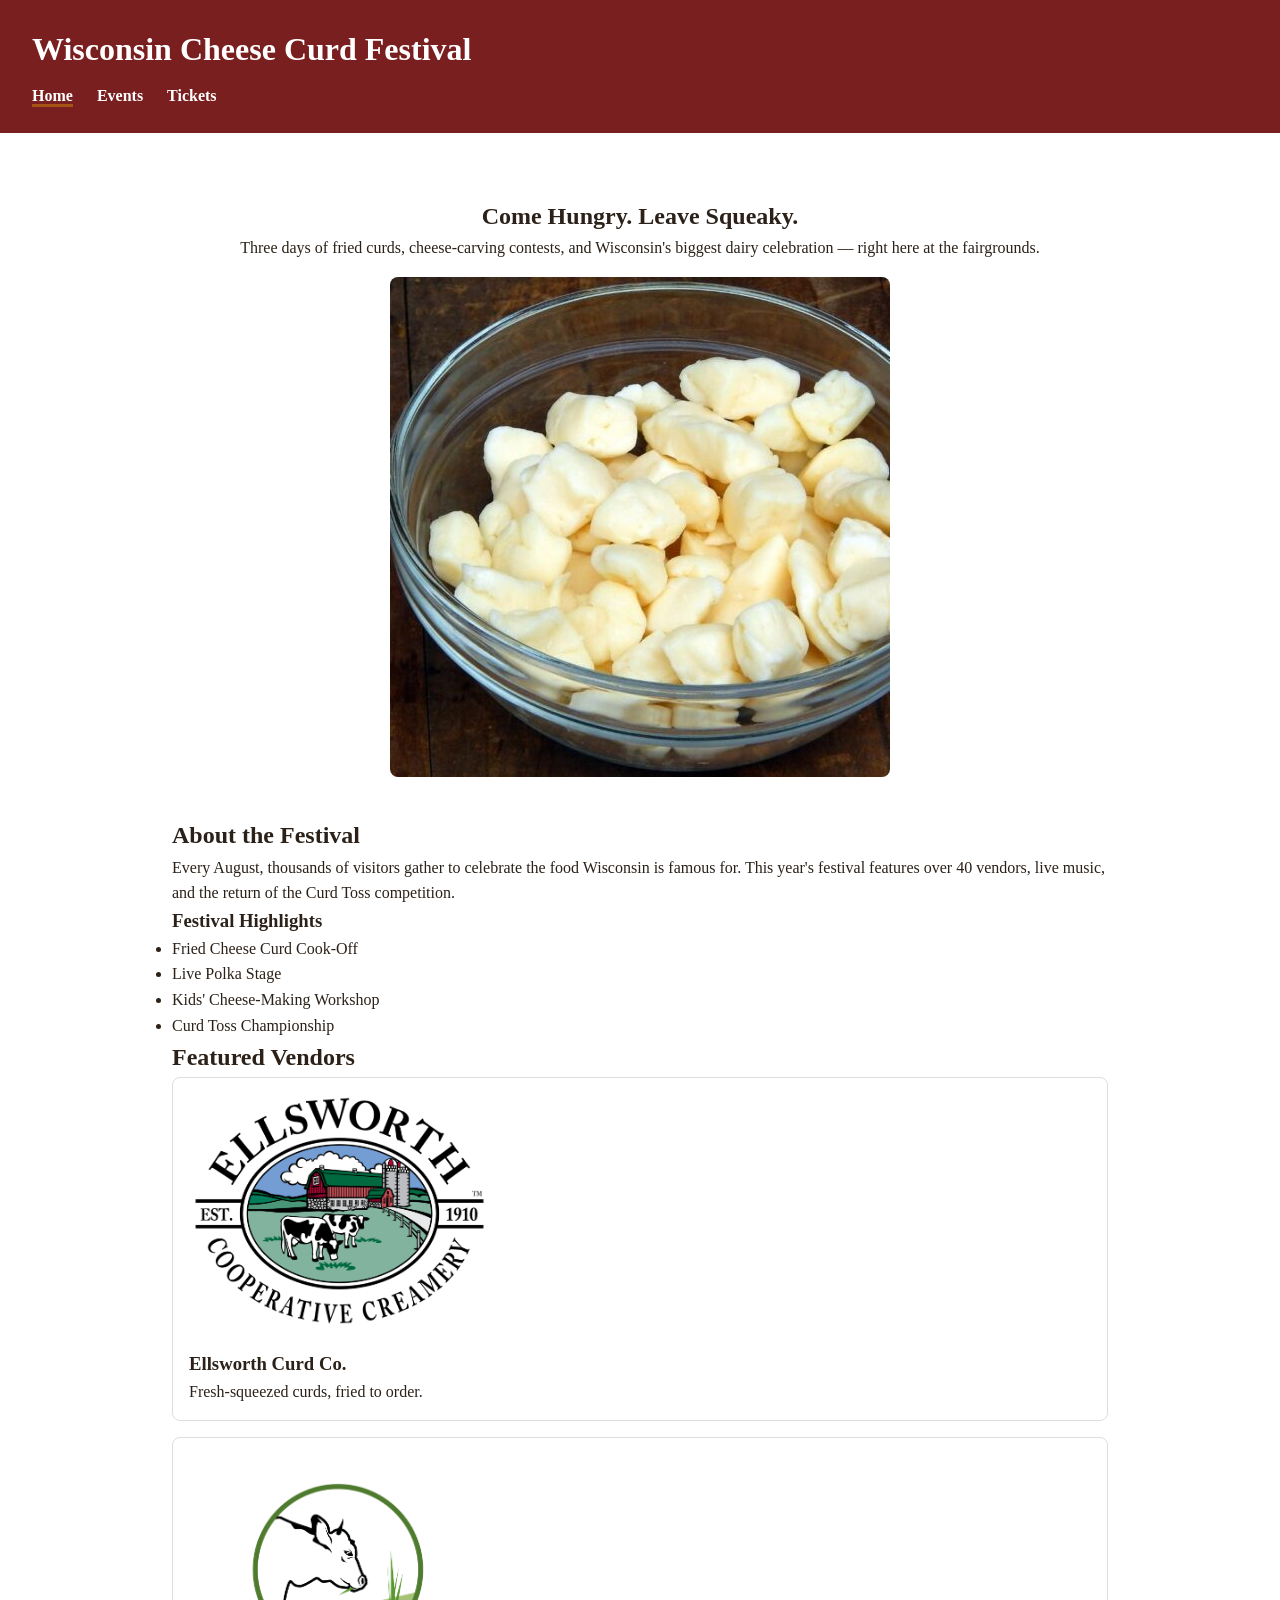
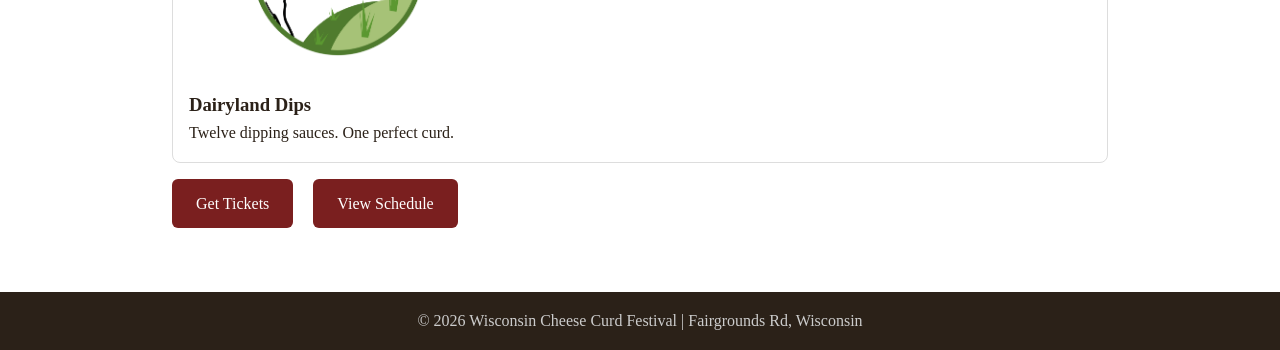
<file: LP1_Assessment/index.html>
<!DOCTYPE html>
<html lang="en">
<head>
    <meta charset="UTF-8">
    <meta name="viewport" content="width=device-width, initial-scale=1.0">
    <title>Wisconsin Cheese Curd Festival</title>
    <link rel="stylesheet" href="style.css">
</head>
<body>
  <!-- Skip link: the FIRST focusable element on the page. -->
  <!-- Lets keyboard users jump past the nav straight to main content. -->
  <a class="skip-link" href="#main">Skip to main content</a>

  <header>
    <h1>Wisconsin Cheese Curd Festival</h1>
    <nav>
      <ul>
        <li><a href="index.html" aria-current="page">Home</a></li>
        <!--removed id="nav-events-link" below-->
        <li><a href="events.html" >Events</a></li>
        <li><a href="tickets.html">Tickets</a></li>
      </ul>
    </nav>
  </header>

  <main id="main">
    <section class="hero">
      <h2>Come Hungry. Leave Squeaky.</h2>
      <p>Three days of fried curds, cheese-carving contests, and Wisconsin's biggest dairy celebration — right here at the fairgrounds.</p>
    <!-- Image taken from https://www.fermentingforfoodies.com/squeaky-cheese-curds/-->
     <img src="curds.jpg" alt="cheese curds in a glass bowl">
    </section>

    <section class="about">
      <h2>About the Festival</h2>
      <p>Every August, thousands of visitors gather to celebrate the food Wisconsin is famous for. This year's festival features over 40 vendors, live music, and the return of the Curd Toss competition.</p>

      <div class="highlights">
        <h3>Festival Highlights</h3>
        <ul>
          <li>Fried Cheese Curd Cook-Off</li>
          <li>Live Polka Stage
          <li>Kids' Cheese-Making Workshop</li>
          <li>Curd Toss Championship</li>
        </ul>
      </div>
    </section>

    <section class="vendors">
      <h2>Featured Vendors</h2>
      <div class="vendor-card">
        <!-- Image from https://www.ellsworthcheese.com/visit/ellsworth/ -->
        <img src="vendor1.png" alt="Ellsworth Curd Co. Logo">
        <h3>Ellsworth Curd Co.</h3>
        <p>Fresh-squeezed curds, fried to order.</p>
      </div>
      <div class="vendor-card">
        <!-- TODO: Find Image for the vendor -->
        <img src="vendor2.png" alt="dairyland dips logo" > <!--Image by <a href="https://pixabay.com/users/ankreastudio-7123810/?utm_source=link-attribution&utm_medium=referral&utm_campaign=image&utm_content=3811908">Anna</a> from <a href="https://pixabay.com//?utm_source=link-attribution&utm_medium=referral&utm_campaign=image&utm_content=3811908">Pixabay</a>-->
        <h3>Dairyland Dips</h3>
        <p>Twelve dipping sauces. One perfect curd.</p>
      </div>
    </section>

    <section>
      <a href="tickets.html" class="btn">Get Tickets</a>
      <a href="events.html" class="btn">View Schedule</a>
    </section>
  </main>

  <footer>
    <p>&copy; 2026 Wisconsin Cheese Curd Festival | Fairgrounds Rd, Wisconsin</p>
  </footer>

</body>
</html>
</file>
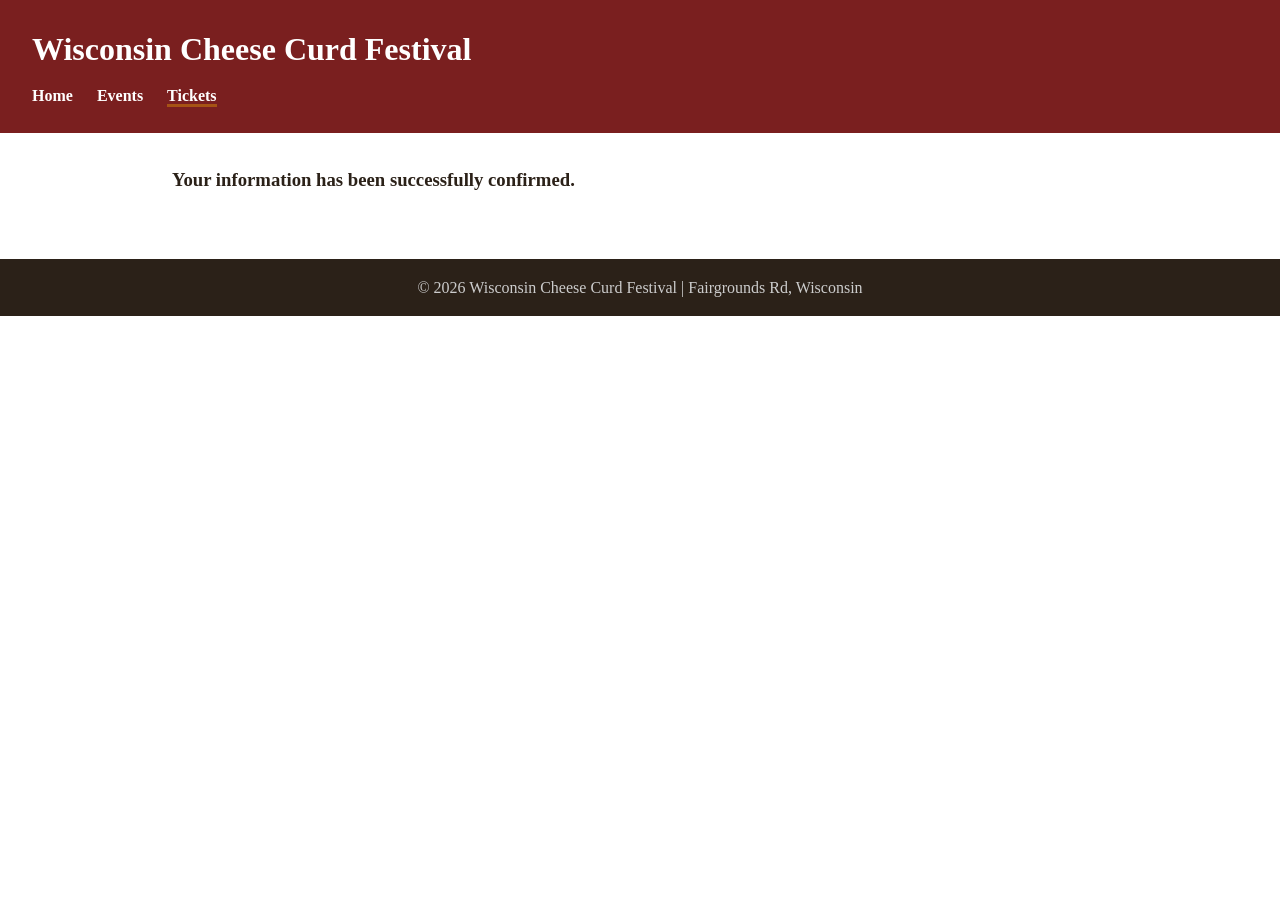
<file: LP1_Assessment/confirmation.html>
<!DOCTYPE html>
<html lang="en">
    <head>
        <meta charset="UTF-8">
        <meta name="viewport" content="width=device-width, initial-scale=1.0">
        <title>Wisconsin Cheese Curd Festival</title>
        <link rel="stylesheet" href="style.css">
    </head>
    <body>
        <a class="skip-link" href="#main">Skip to main content</a>

        <header>
            <h1>Wisconsin Cheese Curd Festival</h1>
            <nav>
                <ul>
                    <li><a href="index.html">Home</a></li>
                    <!--removed id="nav-events-link" below-->
                    <li><a href="events.html" >Events</a></li>
                    <li><a href="tickets.html" aria-current="page">Tickets</a></li>
                </ul>
            </nav>
        </header>

        <main id="main">
            <h3>Your information has been successfully confirmed. </h3>
        </main>

        <footer>
            <p>&copy; 2026 Wisconsin Cheese Curd Festival | Fairgrounds Rd, Wisconsin</p>
        </footer>
    </body>
</html>
</file>
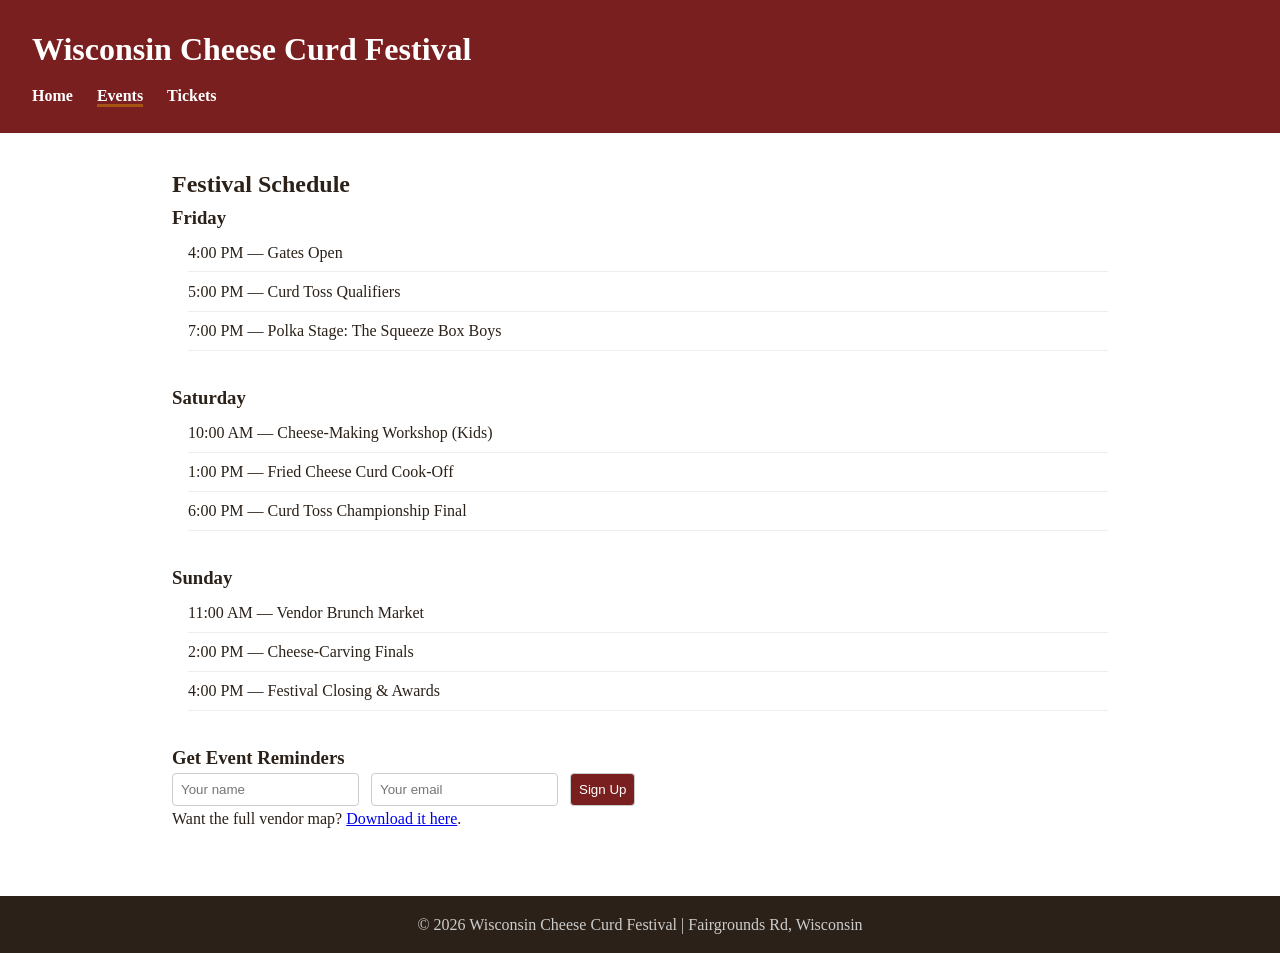
<file: LP1_Assessment/events.html>
<!DOCTYPE html>
<html lang="en">
<head>
  <meta charset="UTF-8">
  <meta name="viewport" content="width=device-width, initial-scale=1.0">
  <title>Events - Wisconsin Cheese Curd Festival</title>
  <link rel="stylesheet" href="style.css">
</head>
<body>

  <!-- Skip link: the FIRST focusable element on the page. -->
  <!-- Lets keyboard users jump past the nav straight to main content. -->
  <a class="skip-link" href="#main">Skip to main content</a>

  <header>
    <h1>Wisconsin Cheese Curd Festival</h1>
    <nav>
      <ul>
        <li><a href="index.html">Home</a></li>
        <!--removed id="nav-events-link" below-->
        <li><a href="events.html"  aria-current="page">Events</a></li>
        <li><a href="tickets.html">Tickets</a></li>
      </ul>
    </nav>
  </header>

  <main id="main">
    <h2>Festival Schedule</h2>

    <section class="day">
      <h3>Friday</h3>
      <ul>
        <li>4:00 PM — Gates Open</li>
        <li>5:00 PM — Curd Toss Qualifiers</li>
        <li>7:00 PM — Polka Stage: The Squeeze Box Boys</li>
      </ul>
    </section>

    <section class="day">
      <h3>Saturday</h3>
      <ul>
        <li>10:00 AM — Cheese-Making Workshop (Kids)</li>
        <li>1:00 PM — Fried Cheese Curd Cook-Off</li>
        <li>6:00 PM — Curd Toss Championship Final</li>
      </ul>
    </section>

    <section class="day">
      <h3>Sunday</h3>
      <ul>
        <li>11:00 AM — Vendor Brunch Market</li>
        <li>2:00 PM — Cheese-Carving Finals</li>
        <li>4:00 PM — Festival Closing & Awards</li>
      </ul>
    </section>

    <div class="signup">
      <h3>Get Event Reminders</h3>
      <form action="confirmation.html"><!-- removed "action="/subscribe" method="post"" to add a fake confirmation page-->
        <input type="text" placeholder="Your name">
        <input type="email" placeholder="Your email">
        <button type="submit">Sign Up</button>
      </form>
    </div>

    <p>Want the full vendor map? <a href="vendor-map.html">Download it here</a>.</p>
  </main>

  <footer>
    <p>&copy; 2026 Wisconsin Cheese Curd Festival | Fairgrounds Rd, Wisconsin</p>
  </footer>

</body>
</html>
</file>
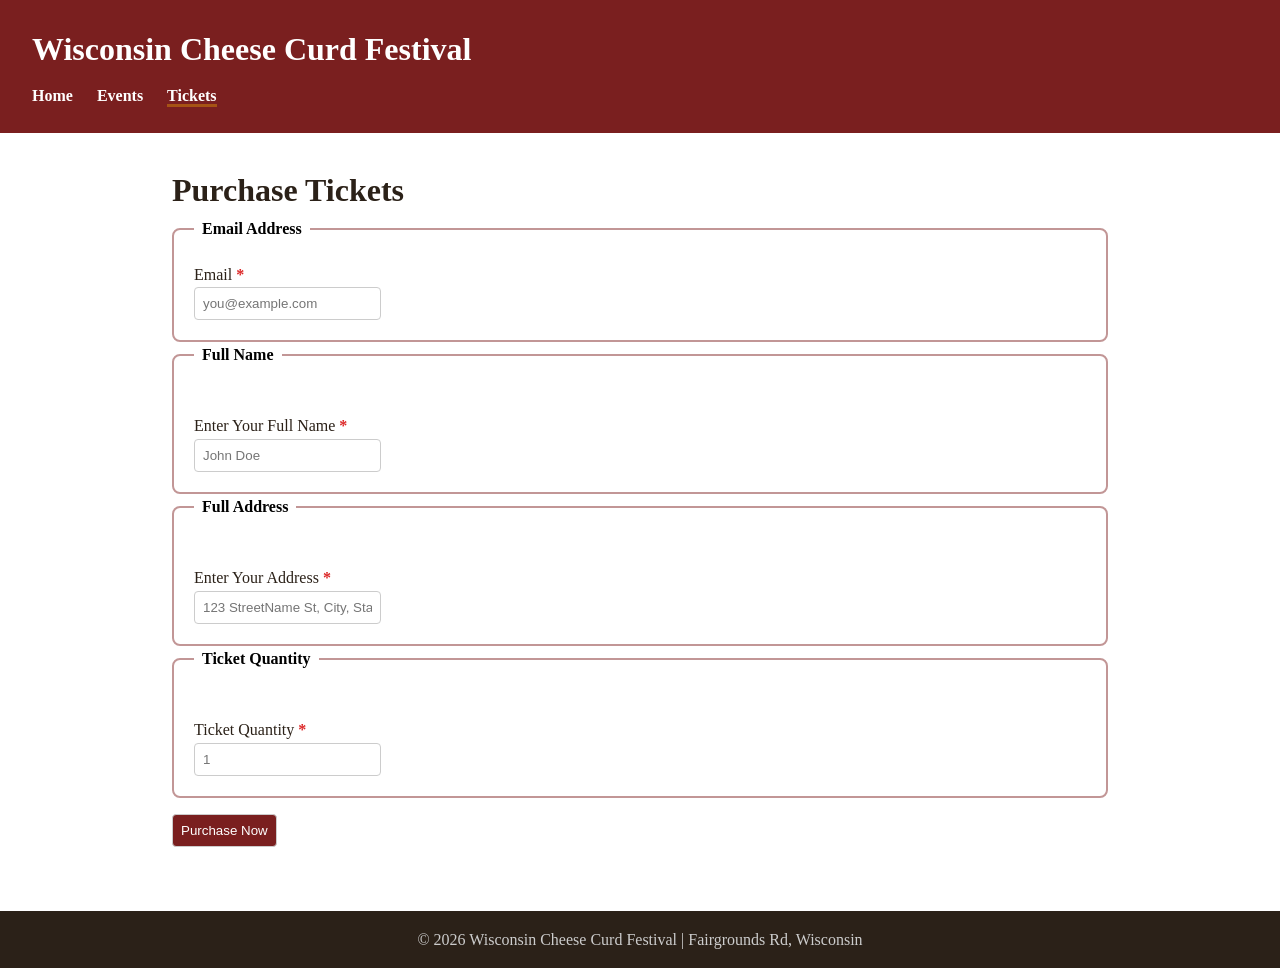
<file: LP1_Assessment/tickets.html>
<!DOCTYPE html>
<html lang="en">
    <head>
        <meta charset="UTF-8">
        <meta name="viewport" content="width=device-width, initial-scale=1.0">
        <title>Wisconsin Cheese Curd Festival</title>
        <link rel="stylesheet" href="style.css">
    </head>
    <body>
        <a class="skip-link" href="#main">Skip to main content</a>

        <header>
            <h1>Wisconsin Cheese Curd Festival</h1>
            <nav>
                <ul>
                    <li><a href="index.html">Home</a></li>
                    <!--removed id="nav-events-link" below-->
                    <li><a href="events.html" >Events</a></li>
                    <li><a href="tickets.html" aria-current="page">Tickets</a></li>
                </ul>
            </nav>
        </header>

        <main id="main">
            <h1>Purchase Tickets</h1>
            <form class="ticketform" action="confirmation.html">
                <fieldset>
                    <legend>Email Address</legend>
                    <label for="email">Email  <span class="required-mark">*</span></label>
                    <br>
                    <input type="email" id="email" name="email" placeholder="you@example.com" required>
                </fieldset>

                <fieldset>
                    <legend>Full Name</legend>
                    <br>
                    <label for="name">Enter Your Full Name  <span class="required-mark">*</span></label>
                    <br>
                    <input type="text" id="name" name="name" placeholder="John Doe" required>
                </fieldset>

                <fieldset>
                    <legend>Full Address</legend>
                    <br>
                    <label for="address">Enter Your Address  <span class="required-mark">*</span></label>
                    <br>
                    <input type="text" id="address" name="address" placeholder="123 StreetName St, City, State" required>
                </fieldset>
                    
                <fieldset>
                    <legend>Ticket Quantity</legend>
                    <br>
                    <label for="quantity">Ticket Quantity  <span class="required-mark">*</span></label>
                    <br>
                    <input type="number" id="quantity" name="quantity" min="1" placeholder="1" required>  
                </fieldset>
                <button type="submit">Purchase Now</button>
            </form>
        </main>

        <footer>
            <p>&copy; 2026 Wisconsin Cheese Curd Festival | Fairgrounds Rd, Wisconsin</p>
        </footer>
    </body>
</html>
</file>
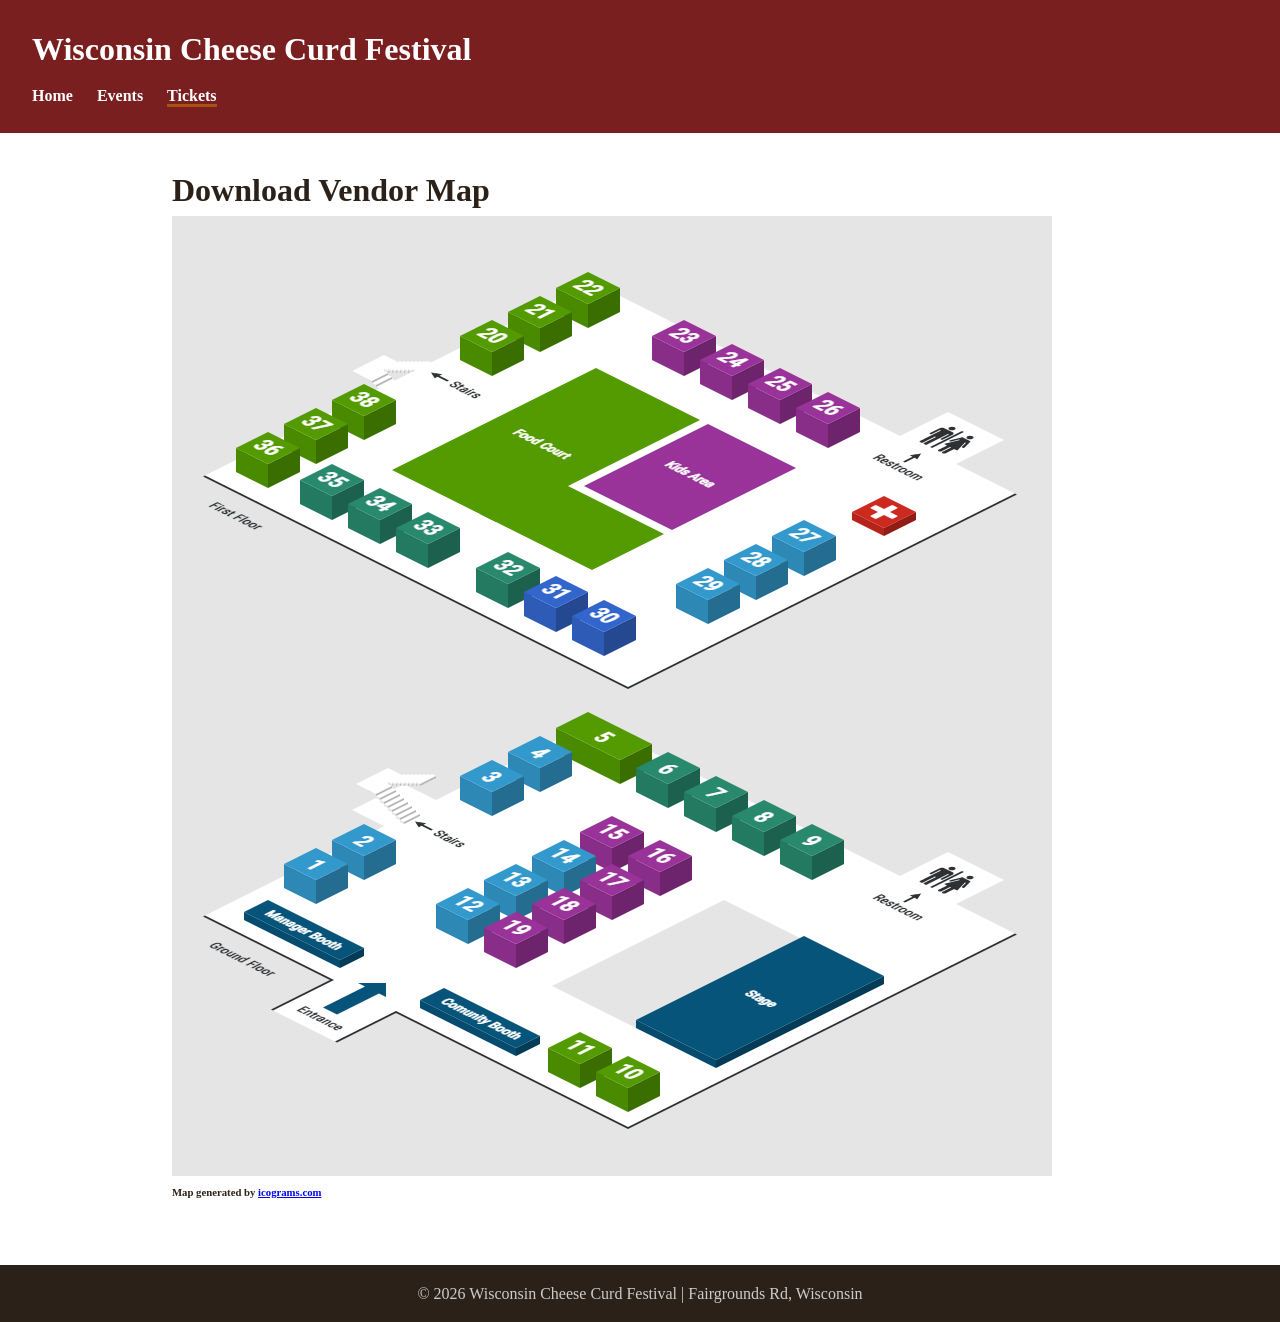
<file: LP1_Assessment/vendor-map.html>
<!DOCTYPE html>
<html lang="en">
    <head>
        <meta charset="UTF-8">
        <meta name="viewport" content="width=device-width, initial-scale=1.0">
        <title>Wisconsin Cheese Curd Festival</title>
        <link rel="stylesheet" href="style.css">
    </head>
    <body>
        <a class="skip-link" href="#main">Skip to main content</a>

        <header>
            <h1>Wisconsin Cheese Curd Festival</h1>
            <nav>
                <ul>
                    <li><a href="index.html">Home</a></li>
                    <!--removed id="nav-events-link" below-->
                    <li><a href="events.html" >Events</a></li>
                    <li><a href="tickets.html" aria-current="page">Tickets</a></li>
                </ul>
            </nav>
        </header>

        <main id="main">
            <h1>Download Vendor Map</h1>
            <img src="vendor-location-map.png" alt="vendor map"><!--https://icograms.com/templates/799/vendor-location-map-->
            <h6>Map generated by <a href="https://icograms.com/templates/799/vendor-location-map" target="_blank">icograms.com</a> </h6>
        </main>

        <footer>
            <p>&copy; 2026 Wisconsin Cheese Curd Festival | Fairgrounds Rd, Wisconsin</p>
        </footer>
    </body>
</html>
</file>
<file: LP1_Assessment/style.css>
/* ==========================================================================
   Wisconsin Cheese Curd Festival — stylesheet
   ========================================================================== */

/*
TODO: fix broken links
*/

/* Off-screen by default — doesn't affect sighted layout */
.skip-link {
  position: absolute;
  top: -60px;
  left: 0;
  background: #2b2118;
  color: #ccc;
  padding: 0.75rem 1.25rem;
}

/* Slides into view the instant it receives keyboard focus */
.skip-link:focus {
  top: 0;
}

nav a[aria-current="page"] {
  font-weight: 700;
  border-bottom: 3px solid #a65314;
}

* {
  margin: 0;
  padding: 0;
  box-sizing: border-box;
}

body {
  font-family: Georgia, 'Times New Roman', serif;
  color: #2b2118;
  line-height: 1.6;
}

header {
  background: #7a1f1f;
  color: #fff;
  padding: 1.5rem 2rem;
}

header h1 {
  margin-bottom: 0.5rem;
}

nav ul {
  list-style: none;
  display: flex;
  gap: 1.5rem;
}

nav a {
  color: #fff;
  text-decoration: none;
  font-weight: bold;
}

/* Intended to style every nav link on hover, but an ID rule further down
   with higher specificity silently wins for the Events link. */
nav a:hover {
  color: #f4c95d;
}

/* unecessary? overrides hover accessibility
#nav-events-link:hover {
  color: #ffffff;
}
*/

/*added focus on for anchors/links, inputs, buttons*/
a:focus-visible,
input:focus-visible,
button:focus-visible {
  outline: 3px solid #E0872A;
  outline-offset: 2px;
}


main {
  max-width: 1000px;
  margin: 0 auto;
  padding: 2rem;
}

.hero {
  text-align: center;
  padding: 2rem 0;
}

.hero img {
  width: 100%;
  max-width: 500px;
  border-radius: 8px;
  margin-top: 1rem;
}

.vendor-card {
  border: 1px solid #ddd;
  border-radius: 8px;
  padding: 1rem;
  margin-bottom: 1rem;
}

.vendor-card img {
  width: 100%;
  max-width: 300px;
  border-radius: 6px;
}

.btn {
  display: inline-block;
  background: #7a1f1f;
  color: #fff;
  padding: 0.75rem 1.5rem;
  border-radius: 6px;
  text-decoration: none;
  margin-right: 1rem;
}

.btn input {
  border: none;
}

/* This rule was meant to darken the button on hover, but the .cta a
   selector below has higher specificity and overrides the color,
   so the hover effect never actually shows. */
.btn:hover {
  background: #591616;
}

/*removed cta class due to redundancy and specificity in color*/

.day {
  margin-bottom: 2rem;
}

.day ul {
  list-style: none;
  padding-left: 1rem;
}

.day li {
  padding: 0.4rem 0;
  border-bottom: 1px solid #eee;
}

.signup input,
.signup button {
  padding: 0.5rem;
  margin-right: 0.5rem;
  border: 1px solid #ccc;
  border-radius: 4px;
}

.signup button {
  background: #7a1f1f;
  color: #fff;
  cursor: pointer;
}

/* Removes the default focus ring for a "cleaner" look —
   without providing any replacement. This fails keyboard accessibility
   and is one of the bugs students are expected to find and fix. */
a,
button,
input {
  outline: none;
}

/* for form */

.ticketform input,
.ticketform button {
  padding: 0.5rem;
  margin-right: 0.5rem;
  border: 1px solid #ccc;
  border-radius: 4px;
}

.ticketform button {
  background: #7a1f1f;
  color: #fff;
  cursor: pointer;
  margin-top: 1rem;
}

fieldset {
  border: 2px solid #c29696;
  border-radius: 8px;
  padding: 1.25rem;
}

legend {
  font-weight: 700;
  padding: 0 0.5rem;
  color: #000000;
}

.required-mark {
  color: #dc2626;
  font-weight: 700;
}

/* .form-section {
  padding: 1rem;
  margin-bottom: 1rem;
} */

footer {
  background: #2b2118;
  color: #ccc;
  text-align: center;
  padding: 1rem;
  margin-top: 2rem;
}
</file>
